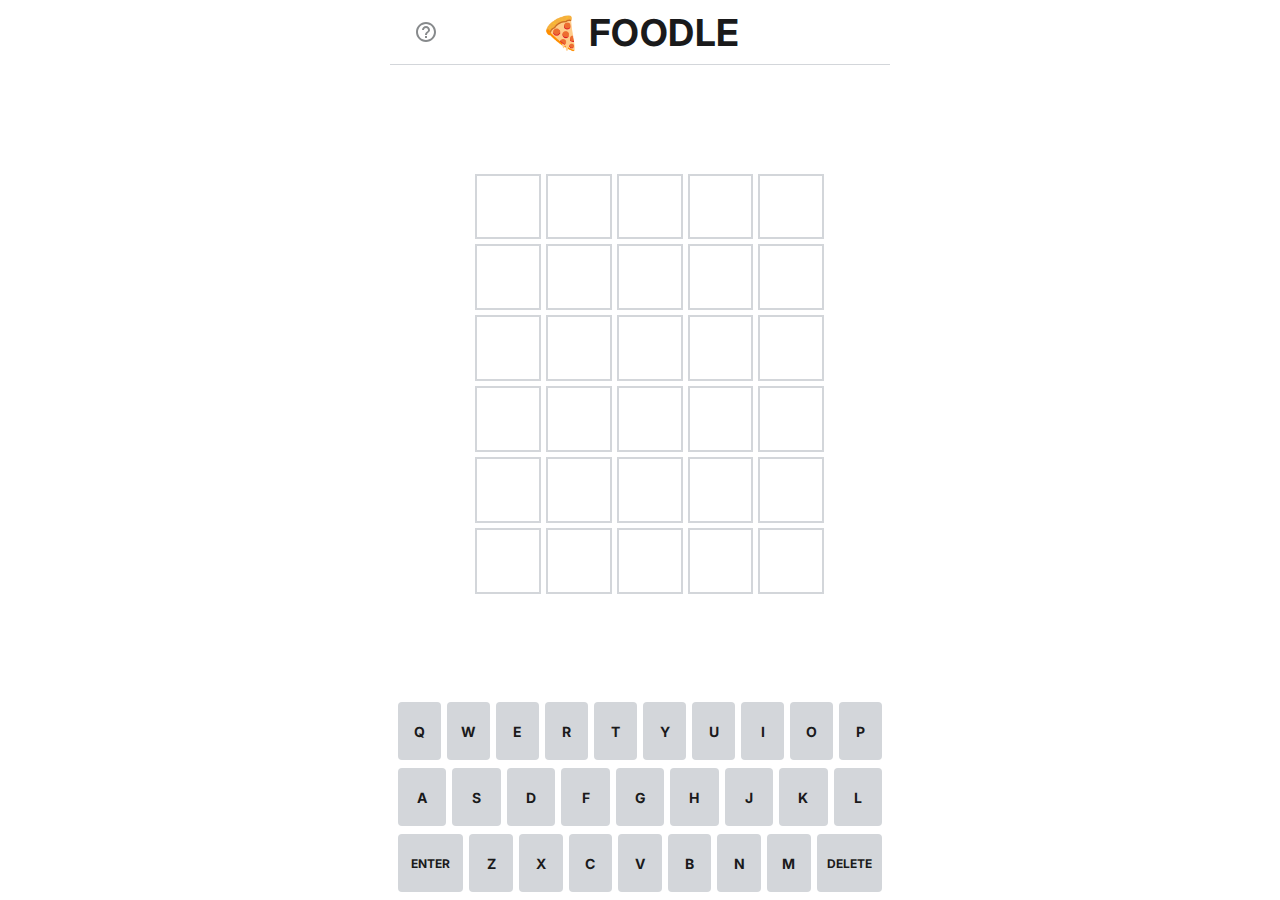
<file: index.html>
<!DOCTYPE html>
<html lang="en">
<head>
    <meta charset="UTF-8">
    <meta name="viewport" content="width=device-width, initial-scale=1.0, maximum-scale=1.0, user-scalable=no">
    <title>Foodle - Food Wordle Game</title>
    <link rel="stylesheet" href="style.css">
    <link href="https://fonts.googleapis.com/css2?family=Inter:wght@400;500;600;700&display=swap" rel="stylesheet">
</head>
<body>
    <div class="game-container">
        <!-- Header -->
        <header class="header">
            <div class="header-left">
                <button class="icon-button" id="help-button" aria-label="Help">
                    <svg width="24" height="24" viewBox="0 0 24 24" fill="currentColor">
                        <path d="M11 18h2v-2h-2v2zm1-16C6.48 2 2 6.48 2 12s4.48 10 10 10 10-4.48 10-10S17.52 2 12 2zm0 18c-4.41 0-8-3.59-8-8s3.59-8 8-8 8 3.59 8 8-3.59 8-8 8zm0-14c-2.21 0-4 1.79-4 4h2c0-1.1.9-2 2-2s2 .9 2 2c0 2-3 1.75-3 5h2c0-2.25 3-2.5 3-5 0-2.21-1.79-4-4-4z"/>
                    </svg>
                </button>
            </div>
            
            <div class="header-center">
                <h1 class="title">
                    <span class="food-emoji">🍕</span>
                    FOODLE
                </h1>
            </div>
            
            <div class="header-right">
            </div>
        </header>

        <!-- Game Board -->
        <div class="game-board">
            <div class="board-container">
                <div class="board" id="board"></div>
            </div>
        </div>

        <!-- Answer Display (shown when game is lost) -->
        <div class="answer-display" id="answer-display" style="display: none;">
            <p>The answer was:</p>
            <div class="answer-word" id="answer-word"></div>
        </div>

        <!-- Keyboard -->
        <div class="keyboard-container">
            <div class="keyboard" id="keyboard"></div>
        </div>

        <!-- Toaster for messages -->
        <div class="toaster" id="toaster"></div>
    </div>

    <!-- Help Modal -->
    <div class="modal-overlay" id="help-modal">
        <div class="modal">
            <div class="modal-header">
                <h2>How to Play</h2>
                <button class="close-button" id="close-help" aria-label="Close">
                    <svg width="24" height="24" viewBox="0 0 24 24" fill="currentColor">
                        <path d="M19 6.41L17.59 5 12 10.59 6.41 5 5 6.41 10.59 12 5 17.59 6.41 19 12 13.41 17.59 19 19 17.59 13.41 12z"/>
                    </svg>
                </button>
            </div>
            <div class="modal-content">
                <p class="modal-description">Guess the <strong>FOODLE</strong> in 6 tries.</p>
                
                <div class="instructions">
                    <p>Each guess must be a valid 5-letter food word. Hit the enter button to submit.</p>
                    <p>After each guess, the color of the tiles will change to show how close your guess was to the word.</p>
                </div>

                <div class="examples">
                    <p><strong>Examples</strong></p>
                    
                    <div class="example">
                        <div class="example-row">
                            <div class="tile tile-correct">A</div>
                            <div class="tile">P</div>
                            <div class="tile">P</div>
                            <div class="tile">L</div>
                            <div class="tile">E</div>
                        </div>
                        <p>The letter <strong>A</strong> is in the word and in the correct spot.</p>
                    </div>

                    <div class="example">
                        <div class="example-row">
                            <div class="tile">P</div>
                            <div class="tile tile-present">I</div>
                            <div class="tile">Z</div>
                            <div class="tile">Z</div>
                            <div class="tile">A</div>
                        </div>
                        <p>The letter <strong>I</strong> is in the word but in the wrong spot.</p>
                    </div>

                    <div class="example">
                        <div class="example-row">
                            <div class="tile">B</div>
                            <div class="tile">R</div>
                            <div class="tile tile-absent">X</div>
                            <div class="tile">A</div>
                            <div class="tile">D</div>
                        </div>
                        <p>The letter <strong>X</strong> is not in the word in any spot.</p>
                    </div>
                </div>

                <div class="food-tips">
                    <p><strong>💡 Food Tips:</strong></p>
                    <ul>
                        <li>Think ingredients: APPLE, LEMON, ONION, MANGO</li>
                        <li>Try dishes: PIZZA, CURRY, PASTA, SALAD</li>
                        <li>Consider spices: THYME, BASIL, CUMIN</li>
                        <li>All words are food-related! 🍽️</li>
                    </ul>
                </div>

                <hr>
                <p class="new-puzzle">A new FOODLE will be available each day!</p>
            </div>
        </div>
    </div>

    <!-- Stats Modal -->
    <div class="modal-overlay" id="stats-modal">
        <div class="modal">
            <div class="modal-header">
                <h2>Statistics</h2>
                <button class="close-button" id="close-stats" aria-label="Close">
                    <svg width="24" height="24" viewBox="0 0 24 24" fill="currentColor">
                        <path d="M19 6.41L17.59 5 12 10.59 6.41 5 5 6.41 10.59 12 5 17.59 6.41 19 12 13.41 17.59 19 19 17.59 13.41 12z"/>
                    </svg>
                </button>
            </div>
            <div class="modal-content">
                <div class="statistics">
                    <div class="statistic">
                        <div class="statistic-value" id="total-played">0</div>
                        <div class="statistic-label">Played</div>
                    </div>
                    <div class="statistic">
                        <div class="statistic-value" id="win-percentage">0</div>
                        <div class="statistic-label">Win %</div>
                    </div>
                    <div class="statistic">
                        <div class="statistic-value" id="current-streak">0</div>
                        <div class="statistic-label">Current Streak</div>
                    </div>
                    <div class="statistic">
                        <div class="statistic-value" id="max-streak">0</div>
                        <div class="statistic-label">Max Streak</div>
                    </div>
                </div>

                <h3>Guess Distribution</h3>
                <div class="guess-distribution" id="guess-distribution">
                    <div class="guess-row">
                        <div class="guess-number">1</div>
                        <div class="guess-bar">
                            <div class="guess-bar-fill" data-guess="1"></div>
                        </div>
                        <div class="guess-count" id="guess-1">0</div>
                    </div>
                    <div class="guess-row">
                        <div class="guess-number">2</div>
                        <div class="guess-bar">
                            <div class="guess-bar-fill" data-guess="2"></div>
                        </div>
                        <div class="guess-count" id="guess-2">0</div>
                    </div>
                    <div class="guess-row">
                        <div class="guess-number">3</div>
                        <div class="guess-bar">
                            <div class="guess-bar-fill" data-guess="3"></div>
                        </div>
                        <div class="guess-count" id="guess-3">0</div>
                    </div>
                    <div class="guess-row">
                        <div class="guess-number">4</div>
                        <div class="guess-bar">
                            <div class="guess-bar-fill" data-guess="4"></div>
                        </div>
                        <div class="guess-count" id="guess-4">0</div>
                    </div>
                    <div class="guess-row">
                        <div class="guess-number">5</div>
                        <div class="guess-bar">
                            <div class="guess-bar-fill" data-guess="5"></div>
                        </div>
                        <div class="guess-count" id="guess-5">0</div>
                    </div>
                    <div class="guess-row">
                        <div class="guess-number">6</div>
                        <div class="guess-bar">
                            <div class="guess-bar-fill" data-guess="6"></div>
                        </div>
                        <div class="guess-count" id="guess-6">0</div>
                    </div>
                </div>

                <div class="footer" id="stats-footer">
                    <div class="countdown">
                        <h3>Next Foodle</h3>
                        <div id="countdown-timer">--:--:--</div>
                    </div>
                    <button class="share-button" id="share-button">Share</button>
                </div>
            </div>
        </div>
    </div>

    <script src="script.js"></script>
</body>
</html>
</file>
<file: style.css>
/* Reset and base styles */
* {
    margin: 0;
    padding: 0;
    box-sizing: border-box;
}

html, body {
    height: 100%;
    font-family: 'Inter', -apple-system, BlinkMacSystemFont, 'Segoe UI', 'Roboto', 'Oxygen', 'Ubuntu', 'Cantarell', 'Fira Sans', 'Droid Sans', 'Helvetica Neue', sans-serif;
    -webkit-font-smoothing: antialiased;
    -moz-osx-font-smoothing: grayscale;
}

body {
    background-color: #ffffff;
    color: #1a1a1b;
    display: flex;
    flex-direction: column;
    min-height: 100vh;
}

/* Game Container */
.game-container {
    display: flex;
    flex-direction: column;
    height: 100vh;
    max-width: 500px;
    margin: 0 auto;
    position: relative;
}

/* Header */
.header {
    display: flex;
    align-items: center;
    justify-content: space-between;
    padding: 0 16px;
    height: 65px;
    border-bottom: 1px solid #d3d6da;
    position: relative;
}

.header-left,
.header-right {
    display: flex;
    align-items: center;
    width: 65px;
}

.header-right {
    justify-content: flex-end;
}

.header-center {
    flex: 1;
    display: flex;
    justify-content: center;
}

.title {
    font-weight: 700;
    font-size: 37px;
    letter-spacing: 0.01em;
    text-align: center;
    display: flex;
    align-items: center;
    gap: 8px;
    color: #1a1a1b;
}

.food-emoji {
    font-size: 32px;
}

.icon-button {
    background: none;
    border: none;
    cursor: pointer;
    padding: 8px;
    border-radius: 4px;
    color: #878a8c;
    transition: background-color 0.15s ease-in-out;
    display: flex;
    align-items: center;
    justify-content: center;
}

.icon-button:hover {
    background-color: #f6f7f8;
}

/* Game Board */
.game-board {
    flex: 1;
    display: flex;
    align-items: center;
    justify-content: center;
    padding: 16px;
    overflow: hidden;
}

.board-container {
    display: grid;
    gap: 5px;
    padding: 10px;
    box-sizing: border-box;
    width: 100%;
    max-width: 350px;
}

.board {
    display: grid;
    grid-template-rows: repeat(6, 1fr);
    gap: 5px;
    height: 420px;
    width: 100%;
}

.row {
    display: grid;
    grid-template-columns: repeat(5, 1fr);
    gap: 5px;
}

.tile {
    width: 100%;
    display: inline-flex;
    justify-content: center;
    align-items: center;
    font-size: 2rem;
    line-height: 1;
    font-weight: bold;
    vertical-align: middle;
    box-sizing: border-box;
    color: #1a1a1b;
    text-transform: uppercase;
    user-select: none;
    aspect-ratio: 1;
    border: 2px solid #d3d6da;
    background-color: transparent;
    transition: transform 0.1s ease-in-out;
}

.tile[data-state="empty"] {
    border: 2px solid #d3d6da;
}

.tile[data-state="tbd"] {
    background-color: #ffffff;
    border: 2px solid #878a8c;
    color: #1a1a1b;
}

.tile[data-state="correct"] {
    background-color: #6aaa64;
    border: 2px solid #6aaa64;
    color: #ffffff;
}

.tile[data-state="present"] {
    background-color: #c9b458;
    border: 2px solid #c9b458;
    color: #ffffff;
}

.tile[data-state="absent"] {
    background-color: #787c7e;
    border: 2px solid #787c7e;
    color: #ffffff;
}

/* Tile animations */
.tile[data-animation="pop"] {
    animation: pop 0.1s ease-in-out;
}

.tile[data-animation="flip-in"] {
    animation: flip-in 0.6s ease-in-out forwards;
}

@keyframes pop {
    0% { transform: scale(1); }
    50% { transform: scale(1.1); }
    100% { transform: scale(1); }
}

@keyframes flip-in {
    0% { transform: rotateX(0); }
    50% { transform: rotateX(-90deg); }
    100% { transform: rotateX(0); }
}

/* Answer Display */
.answer-display {
    text-align: center;
    padding: 16px;
    margin: 16px 0;
}

.answer-display p {
    font-size: 14px;
    color: #1a1a1b;
    margin-bottom: 8px;
    font-weight: 500;
}

.answer-word {
    display: flex;
    gap: 4px;
    justify-content: center;
    margin-bottom: 8px;
}

.answer-letter {
    width: 40px;
    height: 40px;
    background-color: #6aaa64;
    border: 2px solid #6aaa64;
    color: #ffffff;
    display: flex;
    align-items: center;
    justify-content: center;
    font-size: 18px;
    font-weight: bold;
    text-transform: uppercase;
    border-radius: 4px;
}

/* Keyboard */
.keyboard-container {
    padding: 0 8px;
    padding-bottom: 8px;
}

.keyboard {
    margin: 0 auto;
    max-width: 484px;
}

.keyboard-row {
    display: flex;
    gap: 6px;
    justify-content: center;
    margin-bottom: 8px;
}

.keyboard-row:last-child {
    margin-bottom: 0;
}

.key {
    font-family: inherit;
    font-weight: bold;
    border: 0;
    padding: 0;
    margin: 0;
    height: 58px;
    border-radius: 4px;
    cursor: pointer;
    user-select: none;
    background-color: #d3d6da;
    color: #1a1a1b;
    flex: 1;
    display: flex;
    justify-content: center;
    align-items: center;
    text-transform: uppercase;
    transition: background-color 0.15s ease-in-out;
    min-width: 43px;
    font-size: 14px;
}

.key:hover {
    background-color: #bfc0c1;
}

.key[data-state="correct"] {
    background-color: #6aaa64;
    color: #ffffff;
}

.key[data-state="present"] {
    background-color: #c9b458;
    color: #ffffff;
}

.key[data-state="absent"] {
    background-color: #787c7e;
    color: #ffffff;
}

.key.one-and-a-half {
    flex: 1.5;
    font-size: 12px;
}

.key.disabled {
    opacity: 0.5 !important;
    cursor: not-allowed !important;
    pointer-events: none;
}

.key.disabled:hover {
    background-color: #d3d6da !important;
}

/* Toaster */
.toaster {
    position: absolute;
    top: 100px;
    left: 50%;
    transform: translateX(-50%);
    pointer-events: none;
    z-index: 1000;
}

.toast {
    background-color: #1a1a1b;
    color: #ffffff;
    padding: 16px;
    border-radius: 4px;
    font-weight: 700;
    font-size: 16px;
    text-align: center;
    margin-bottom: 8px;
    animation: toast 3s ease-in-out;
}

@keyframes toast {
    0% { opacity: 0; transform: translateY(-20px); }
    10% { opacity: 1; transform: translateY(0); }
    90% { opacity: 1; transform: translateY(0); }
    100% { opacity: 0; transform: translateY(-20px); }
}

/* Modal styles */
.modal-overlay {
    position: fixed;
    top: 0;
    left: 0;
    right: 0;
    bottom: 0;
    background-color: rgba(255, 255, 255, 0.9);
    z-index: 2000;
    display: flex;
    align-items: center;
    justify-content: center;
    padding: 16px;
    visibility: hidden;
    opacity: 0;
    transition: visibility 0s 0.3s, opacity 0.3s ease-in-out;
}

.modal-overlay.show {
    visibility: visible;
    opacity: 1;
    transition: opacity 0.3s ease-in-out;
}

.modal {
    background-color: #ffffff;
    border-radius: 8px;
    border: 1px solid #d3d6da;
    box-shadow: 0 4px 23px 0 rgba(0, 0, 0, 0.2);
    width: 100%;
    max-width: 500px;
    max-height: 90vh;
    overflow-y: auto;
    position: relative;
    animation: modal-open 0.3s ease-out;
}

@keyframes modal-open {
    0% { transform: scale(0.8); opacity: 0; }
    100% { transform: scale(1); opacity: 1; }
}

.modal-header {
    display: flex;
    align-items: center;
    justify-content: space-between;
    padding: 16px 20px;
    border-bottom: 1px solid #d3d6da;
}

.modal-header h2 {
    font-weight: 700;
    font-size: 16px;
    margin: 0;
    color: #1a1a1b;
}

.close-button {
    background: none;
    border: none;
    cursor: pointer;
    padding: 8px;
    color: #878a8c;
    display: flex;
    align-items: center;
    justify-content: center;
    border-radius: 4px;
    transition: background-color 0.15s ease-in-out;
}

.close-button:hover {
    background-color: #f6f7f8;
}

.modal-content {
    padding: 16px 20px 20px;
    line-height: 1.5;
}

.modal-description {
    font-size: 14px;
    color: #1a1a1b;
    margin-bottom: 16px;
}

.instructions {
    margin-bottom: 16px;
}

.instructions p {
    font-size: 14px;
    color: #1a1a1b;
    margin-bottom: 12px;
}

/* Examples */
.examples {
    margin-bottom: 16px;
}

.examples > p {
    font-weight: 600;
    margin-bottom: 16px;
    font-size: 14px;
}

.example {
    margin-bottom: 16px;
}

.example-row {
    display: flex;
    gap: 4px;
    margin-bottom: 8px;
    justify-content: flex-start;
}

.example .tile {
    width: 40px;
    height: 40px;
    font-size: 14px;
    font-weight: bold;
}

.tile-correct {
    background-color: #6aaa64 !important;
    border: 2px solid #6aaa64 !important;
    color: #ffffff !important;
}

.tile-present {
    background-color: #c9b458 !important;
    border: 2px solid #c9b458 !important;
    color: #ffffff !important;
}

.tile-absent {
    background-color: #787c7e !important;
    border: 2px solid #787c7e !important;
    color: #ffffff !important;
}

.example p {
    font-size: 14px;
    color: #1a1a1b;
}

/* Food tips */
.food-tips {
    background-color: #f6f7f8;
    padding: 16px;
    border-radius: 4px;
    margin-bottom: 16px;
}

.food-tips p {
    font-weight: 600;
    margin-bottom: 8px;
    font-size: 14px;
}

.food-tips ul {
    margin-left: 20px;
    font-size: 14px;
    color: #1a1a1b;
}

.food-tips li {
    margin-bottom: 4px;
}

.new-puzzle {
    font-size: 14px;
    color: #1a1a1b;
    text-align: center;
    margin-top: 16px;
}

hr {
    border: none;
    border-top: 1px solid #d3d6da;
    margin: 16px 0;
}

/* Statistics */
.statistics {
    display: flex;
    margin-bottom: 20px;
}

.statistic {
    flex: 1;
    text-align: center;
}

.statistic-value {
    font-size: 36px;
    font-weight: 400;
    display: block;
    line-height: 1;
    color: #1a1a1b;
}

.statistic-label {
    font-size: 12px;
    color: #1a1a1b;
    text-transform: uppercase;
    font-weight: 400;
}

/* Guess distribution */
.modal-content h3 {
    font-size: 16px;
    font-weight: 600;
    margin-bottom: 16px;
    color: #1a1a1b;
}

.guess-distribution {
    margin-bottom: 20px;
}

.guess-row {
    display: flex;
    align-items: center;
    margin-bottom: 4px;
    font-size: 14px;
}

.guess-number {
    min-width: 14px;
    text-align: center;
    margin-right: 8px;
    color: #1a1a1b;
}

.guess-bar {
    flex: 1;
    height: 20px;
    background-color: transparent;
    position: relative;
    margin-right: 8px;
}

.guess-bar-fill {
    height: 100%;
    background-color: #787c7e;
    border-radius: 2px;
    min-width: 7%;
    transition: width 0.6s ease-in-out;
}

.guess-count {
    min-width: 20px;
    text-align: right;
    color: #1a1a1b;
}

/* Footer */
.footer {
    display: flex;
    justify-content: space-between;
    align-items: center;
    padding-top: 16px;
    border-top: 1px solid #d3d6da;
}

.countdown h3 {
    font-size: 14px;
    color: #1a1a1b;
    margin-bottom: 4px;
}

.countdown {
    text-align: left;
}

#countdown-timer {
    font-family: 'Courier New', monospace;
    font-size: 18px;
    font-weight: 600;
    color: #1a1a1b;
}

.share-button {
    background-color: #6aaa64;
    color: #ffffff;
    border: none;
    padding: 8px 24px;
    border-radius: 4px;
    font-weight: 600;
    cursor: pointer;
    font-size: 14px;
    transition: background-color 0.15s ease-in-out;
}

.share-button:hover {
    background-color: #5d8a56;
}

/* Mobile responsive design - ALL MOBILE DEVICES */
@media (max-width: 480px) {
    body {
        margin: 0;
        padding: 0;
        overflow-x: hidden;
    }
    
    .game-container {
        height: 100vh;
        height: 100dvh; /* Dynamic viewport height for mobile */
        max-width: 100%;
        display: flex;
        flex-direction: column;
        overflow: hidden;
    }
    
    .header {
        padding: 0 8px;
        height: 35px;
        flex-shrink: 0;
        min-height: 35px;
    }
    
    .title {
        font-size: 18px;
    }
    
    .food-emoji {
        font-size: 16px;
    }
    
    .game-board {
        padding: 1px 4px;
        flex: 1;
        display: flex;
        align-items: center;
        justify-content: center;
        min-height: 0;
        overflow: hidden;
    }
    
    .board-container {
        width: 100%;
        max-width: 260px;
        margin: 0 auto;
        padding: 0;
    }
    
    .board {
        height: auto;
        gap: 1px;
    }
    
    .row {
        gap: 1px;
    }
    
    .tile {
        font-size: 0.9rem;
        aspect-ratio: 1;
        min-height: 0;
        border: 1px solid #d3d6da;
    }
    
    .tile[data-state="tbd"] {
        border: 1px solid #878a8c;
    }
    
    .tile[data-state="correct"] {
        border: 1px solid #6aaa64;
    }
    
    .tile[data-state="present"] {
        border: 1px solid #c9b458;
    }
    
    .tile[data-state="absent"] {
        border: 1px solid #787c7e;
    }
    
    .answer-display {
        padding: 2px;
        margin: 2px 0;
        flex-shrink: 0;
    }
    
    .answer-letter {
        width: 20px;
        height: 20px;
        font-size: 10px;
        gap: 1px;
    }
    
    .keyboard-container {
        padding: 0 2px 2px;
        flex-shrink: 0;
        min-height: 0;
    }
    
    .keyboard {
        max-width: 100%;
    }
    
    .keyboard-row {
        gap: 1px;
        margin-bottom: 1px;
    }
    
    .keyboard-row:last-child {
        margin-bottom: 0;
    }
    
    .key {
        height: 30px;
        min-width: 20px;
        font-size: 9px;
        padding: 0 1px;
    }
    
    .key.one-and-a-half {
        font-size: 7px;
        min-width: 30px;
    }
    
    /* Modal fixes for mobile */
    .modal-overlay {
        padding: 12px;
        background-color: rgba(255, 255, 255, 0.95);
        position: fixed;
        top: 0;
        left: 0;
        right: 0;
        bottom: 0;
        z-index: 2000;
        display: flex !important;
        align-items: center;
        justify-content: center;
    }
    
    .modal {
        margin: 0;
        max-height: calc(100vh - 24px);
        max-width: calc(100vw - 24px);
        height: calc(100vh - 24px);
        display: flex;
        flex-direction: column;
        border-radius: 8px;
        overflow: hidden;
        background-color: #ffffff;
        border: 1px solid #d3d6da;
        box-shadow: 0 4px 23px 0 rgba(0, 0, 0, 0.2);
    }
    
    .modal-header {
        padding: 12px 16px;
        flex-shrink: 0;
        background-color: #ffffff;
        border-bottom: 1px solid #d3d6da;
        min-height: 48px;
        display: flex;
        align-items: center;
        justify-content: space-between;
    }
    
    .modal-header h2 {
        font-size: 18px !important;
        margin: 0;
        flex: 1;
        color: #1a1a1b;
    }
    
    .close-button {
        padding: 8px !important;
        position: static;
        transform: none;
        flex-shrink: 0;
        background: none;
        border: none;
        cursor: pointer;
        color: #878a8c;
        display: flex;
        align-items: center;
        justify-content: center;
        border-radius: 4px;
        min-width: 40px;
        min-height: 40px;
    }
    
    .close-button:hover {
        background-color: #f6f7f8;
    }
    
    .modal-content {
        padding: 16px;
        flex: 1;
        overflow-y: auto;
        -webkit-overflow-scrolling: touch;
        min-height: 0;
    }
    
    .modal-description {
        font-size: 14px;
        margin-bottom: 16px;
    }
    
    .instructions p {
        font-size: 13px;
        margin-bottom: 12px;
    }
    
    .examples > p {
        font-size: 14px;
        margin-bottom: 12px;
    }
    
    .example {
        margin-bottom: 16px;
    }
    
    .example p {
        font-size: 13px;
        margin-bottom: 8px;
    }
    
    .example .tile {
        width: 24px;
        height: 24px;
        font-size: 10px;
    }
    
    .food-tips {
        margin-bottom: 16px;
        padding: 12px;
    }
    
    .food-tips p {
        font-size: 13px;
        margin-bottom: 8px;
    }
    
    .food-tips ul {
        font-size: 12px;
        margin-left: 16px;
    }
    
    .food-tips li {
        margin-bottom: 4px;
    }
    
    .new-puzzle {
        font-size: 13px;
        margin: 16px 0 24px 0;
        text-align: center;
    }
    
    .statistic-value {
        font-size: 24px;
    }
    
    .footer {
        flex-direction: column;
        gap: 12px;
        align-items: center;
        padding: 16px 0 24px 0;
    }
    
    .countdown {
        text-align: center;
        width: 100%;
    }
    
    .countdown h3 {
        font-size: 13px;
        margin-bottom: 4px;
    }
}

/* iPhone and Mobile - Fine-tuned Wordle-like layout */
@media (max-width: 480px) {
    .game-container {
        height: 100vh;
        height: 100dvh;
        display: flex;
        flex-direction: column;
        padding: 0;
        margin: 0;
    }
    
    .header {
        height: 45px !important;
        padding: 0 12px !important;
        flex-shrink: 0;
        border-bottom: 1px solid #d3d6da;
    }
    
    .title {
        font-size: 24px !important;
        font-weight: 700 !important;
    }
    
    .food-emoji {
        font-size: 20px !important;
    }
    
    .game-board {
        padding: 6px 8px;
        flex: 1;
        display: flex;
        align-items: center;
        justify-content: center;
        min-height: 0;
    }
    
    .board-container {
        max-width: 320px;
        width: 100%;
        padding: 0;
    }
    
    .board {
        gap: 4px;
        height: auto;
    }
    
    .row {
        gap: 4px;
    }
    
    .tile {
        font-size: 1.6rem !important;
        font-weight: bold !important;
        border: 2px solid #d3d6da !important;
        aspect-ratio: 1;
    }
    
    .tile[data-state="tbd"] {
        border: 2px solid #878a8c;
    }
    
    .tile[data-state="correct"] {
        border: 2px solid #6aaa64;
    }
    
    .tile[data-state="present"] {
        border: 2px solid #c9b458;
    }
    
    .tile[data-state="absent"] {
        border: 2px solid #787c7e;
    }
    
    .answer-display {
        padding: 4px;
        margin: 4px 0;
        flex-shrink: 0;
    }
    
    .answer-letter {
        width: 32px;
        height: 32px;
        font-size: 14px;
    }
    
    .keyboard-container {
        padding: 0 6px 4px;
        flex-shrink: 0;
    }
    
    .keyboard {
        max-width: 100%;
        margin: 0 auto;
    }
    
    .keyboard-row {
        gap: 4px;
        margin-bottom: 6px;
        justify-content: center;
    }
    
    .keyboard-row:last-child {
        margin-bottom: 0;
    }
    
    .key {
        min-width: 32px !important;
        height: 46px !important;
        font-size: 12px !important;
        font-weight: bold !important;
        padding: 0 !important;
        border-radius: 4px;
    }
    
    .key.one-and-a-half {
        font-size: 10px !important;
        flex: 1.5;
        min-width: 48px !important;
    }
}


/* Accessibility */
@media (prefers-reduced-motion: reduce) {
    .tile[data-animation="pop"],
    .tile[data-animation="flip-in"] {
        animation: none;
    }
    
    .toast {
        animation: none;
    }
    
    .modal {
        animation: none;
    }
}

/* Dark mode support (if needed) */
@media (prefers-color-scheme: dark) {
    body {
        background-color: #121213;
        color: #ffffff;
    }
    
    .header {
        border-bottom-color: #3a3a3c;
    }
    
    .title {
        color: #ffffff;
    }
    
    .icon-button {
        color: #818384;
    }
    
    .icon-button:hover {
        background-color: #3a3a3c;
    }
    
    .tile {
        color: #ffffff;
        border-color: #3a3a3c;
    }
    
    .tile[data-state="tbd"] {
        background-color: #121213;
        border-color: #565758;
        color: #ffffff;
    }
    
    .key {
        background-color: #818384;
        color: #ffffff;
    }
    
    .key:hover {
        background-color: #6e6f70;
    }
    
    .modal-overlay {
        background-color: rgba(18, 18, 19, 0.9);
    }
    
    .modal {
        background-color: #121213;
        border-color: #3a3a3c;
    }
    
    .modal-header {
        border-bottom-color: #3a3a3c;
    }
    
    .modal-header h2,
    .modal-content,
    .instructions p,
    .example p,
    .new-puzzle,
    .statistic-value,
    .statistic-label,
    .modal-content h3,
    .guess-number,
    .guess-count,
    .countdown h3,
    #countdown-timer {
        color: #ffffff;
    }
    
    .close-button {
        color: #818384;
    }
    
    .close-button:hover {
        background-color: #3a3a3c;
    }
    
    .food-tips {
        background-color: #3a3a3c;
    }
    
    .food-tips p,
    .food-tips ul {
        color: #ffffff;
    }
    
    hr {
        border-top-color: #3a3a3c;
    }
    
    .footer {
        border-top-color: #3a3a3c;
    }
    
    .answer-display p {
        color: #ffffff;
    }
    
    .modal-header {
        background-color: #121213 !important;
    }
}
</file>
